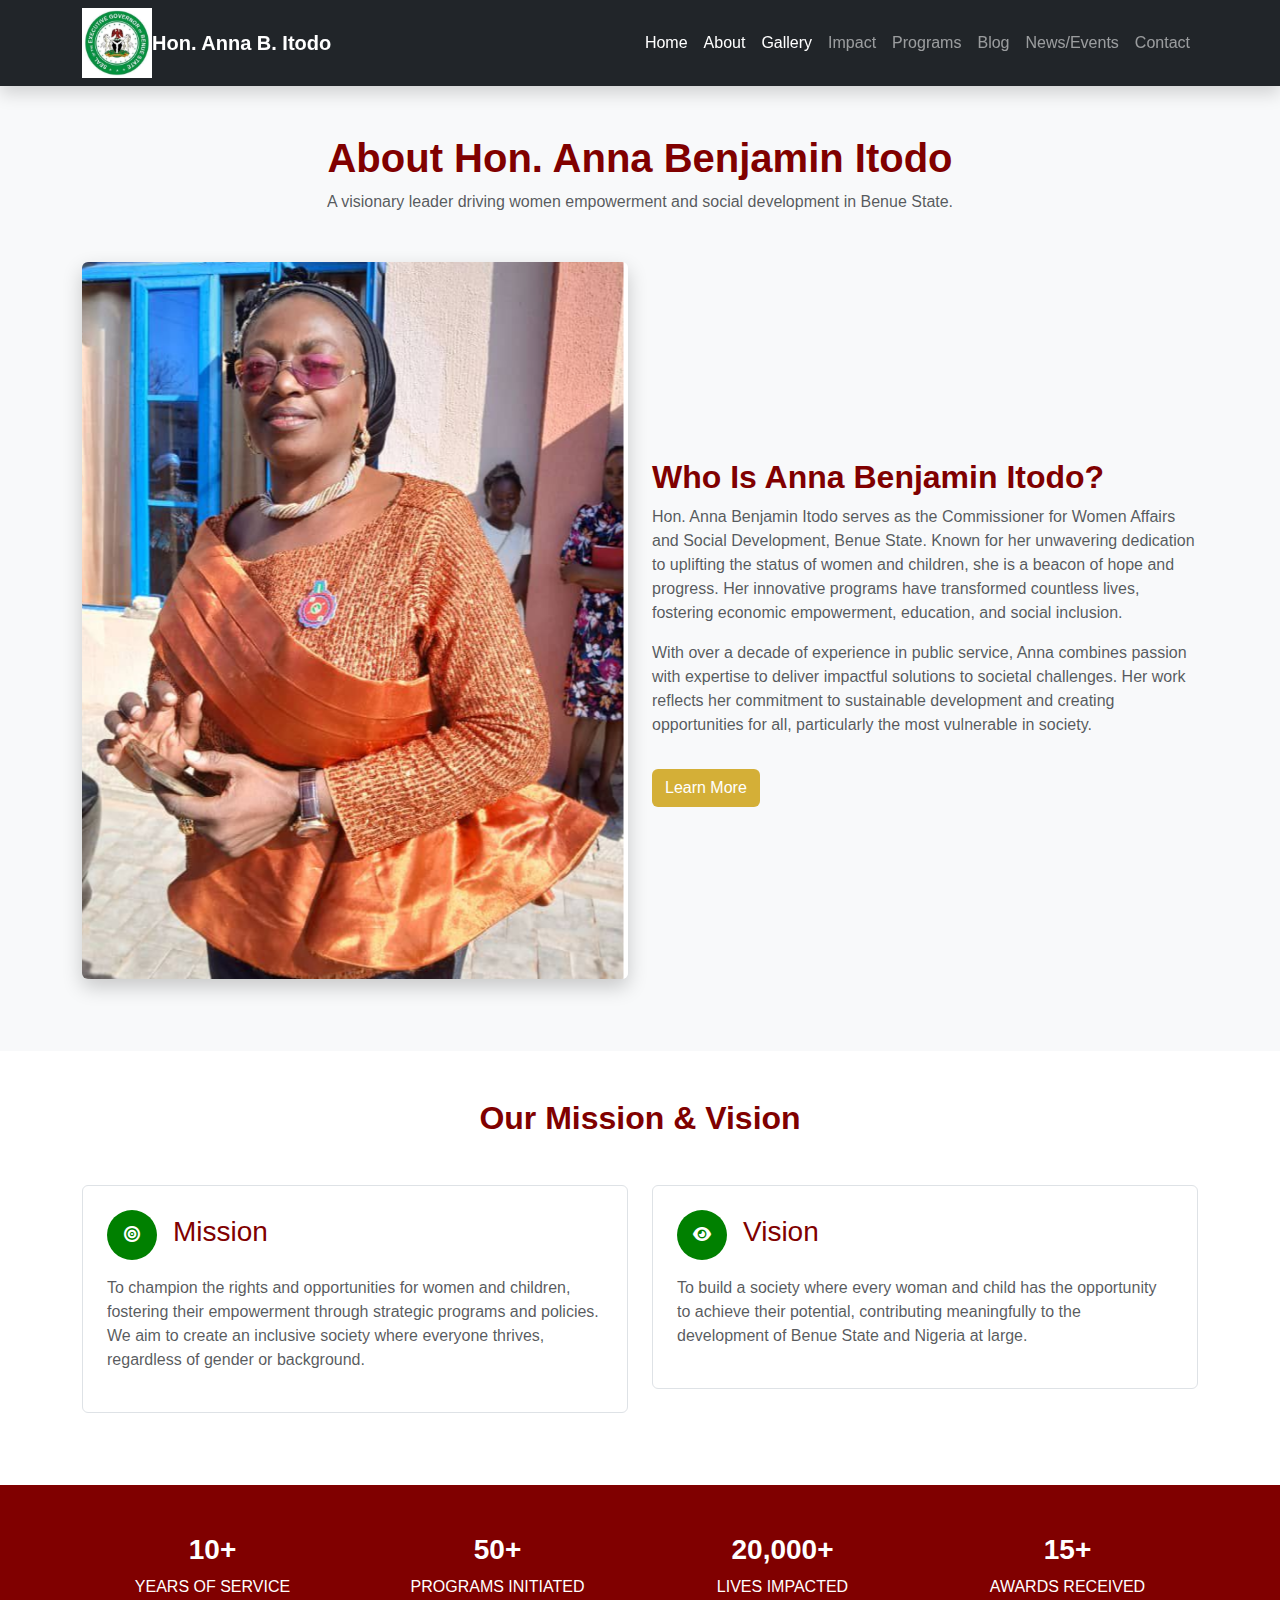
<file: About.html>
<!DOCTYPE html>
<html lang="en">
<head>
  <meta charset="UTF-8">
  <meta name="viewport" content="width=device-width, initial-scale=1.0">
  <title>About | Hon. Anna Benjamin Itodo</title>
  <link href="https://cdn.jsdelivr.net/npm/bootstrap@5.3.0-alpha1/dist/css/bootstrap.min.css" rel="stylesheet">
  <link href="https://cdnjs.cloudflare.com/ajax/libs/font-awesome/6.0.0/css/all.min.css" rel="stylesheet">
  <style>
    /* Color Palette */
    :root {
      --oxblood: #800000;
      --green: #008000;
      --gold: #d4af37;
      --white: #ffffff;
    }
    body {
      font-family: 'Arial', sans-serif;
    }
    .text-oxblood {
      color: var(--oxblood);
    }
    .bg-oxblood {
      background-color: var(--oxblood);
      color: var(--white);
    }
    .btn-gold {
      background-color: var(--gold);
      color: var(--white);
    }
    .btn-gold:hover {
      background-color: #b68e30;
    }
    .icon-circle {
      width: 50px;
      height: 50px;
      line-height: 50px;
      border-radius: 50%;
      background-color: var(--green);
      color: var(--white);
      display: inline-block;
      text-align: center;
    }
    .about-image {
      box-shadow: 0 8px 20px rgba(0, 0, 0, 0.2);
      transition: transform 0.3s ease, box-shadow 0.3s ease;
    }
    .about-image:hover {
      transform: scale(1.05);
    }
    .mission-card:hover {
      box-shadow: 0px 10px 25px rgba(0, 0, 0, 0.2);
    }

    .logo {
  width: 70px;
  height: auto;
  display: block;
  margin: 0 auto;
}
  </style>
</head>
<body>
  <!-- Navbar -->
  <nav class="navbar navbar-expand-lg navbar-dark bg-dark sticky-top shadow">
    <div class="container">
      <img src="images/logo.png" alt="Hon Anna" class="logo" />
      <a class="navbar-brand fw-bold" href="index.html">Hon. Anna B. Itodo</a>
      
      <button class="navbar-toggler" type="button" data-bs-toggle="collapse" data-bs-target="#navbarNav">
        <span class="navbar-toggler-icon"></span>
      </button>
      <div class="collapse navbar-collapse" id="navbarNav">
        <ul class="navbar-nav ms-auto">
          <li class="nav-item"><a class="nav-link active" href="index.html">Home</a></li>
          <li class="nav-item"><a class="nav-link active" href="About.html">About</a></li>
          <li class="nav-item"><a class="nav-link active" href="gallery.html">Gallery</a></li>
          <li class="nav-item"><a class="nav-link" href="#impact">Impact</a></li>
          <li class="nav-item"><a class="nav-link" href="programs.html">Programs</a></li>
          <li class="nav-item"><a class="nav-link" href="blog.html">Blog</a></li>
          <li class="nav-item"><a class="nav-link" href="news and events.html">News/Events</a></li>
          <li class="nav-item"><a class="nav-link" href="#contact">Contact</a></li>
        </ul>
      </div>
    </div>
  </nav>
  <!-- About Section -->
  <section id="about" class="py-5 bg-light">
    <div class="container">
      <!-- Hero Title -->
      <div class="text-center mb-5">
        <h1 class="fw-bold text-oxblood">About Hon. Anna Benjamin Itodo</h1>
        <p class="text-muted">A visionary leader driving women empowerment and social development in Benue State.</p>
      </div>
      <!-- About Content -->
      <div class="row align-items-center">
        <div class="col-lg-6 mb-4">
          <img src="images/anna.png" alt="Hon. Anna Benjamin Itodo" class="img-fluid rounded about-image">
        </div>
        <div class="col-lg-6">
          <h2 class="fw-bold text-oxblood">Who Is Anna Benjamin Itodo?</h2>
          <p class="text-muted">Hon. Anna Benjamin Itodo serves as the Commissioner for Women Affairs and Social Development, Benue State. Known for her unwavering dedication to uplifting the status of women and children, she is a beacon of hope and progress. Her innovative programs have transformed countless lives, fostering economic empowerment, education, and social inclusion.</p>
          <p class="text-muted">With over a decade of experience in public service, Anna combines passion with expertise to deliver impactful solutions to societal challenges. Her work reflects her commitment to sustainable development and creating opportunities for all, particularly the most vulnerable in society.</p>
          <button class="btn btn-gold mt-3">Learn More</button>
        </div>
      </div>
    </div>
  </section>

  <!-- Mission & Vision Section -->
  <section id="mission" class="py-5">
    <div class="container">
      <div class="text-center mb-5">
        <h2 class="fw-bold text-oxblood">Our Mission & Vision</h2>
      </div>
      <div class="row">
        <!-- Mission -->
        <div class="col-lg-6 mb-4">
          <div class="p-4 border rounded mission-card bg-white">
            <div class="d-flex align-items-center mb-3">
              <span class="icon-circle"><i class="fas fa-bullseye"></i></span>
              <h3 class="ms-3 text-oxblood">Mission</h3>
            </div>
            <p class="text-muted">To champion the rights and opportunities for women and children, fostering their empowerment through strategic programs and policies. We aim to create an inclusive society where everyone thrives, regardless of gender or background.</p>
          </div>
        </div>
        <!-- Vision -->
        <div class="col-lg-6 mb-4">
          <div class="p-4 border rounded mission-card bg-white">
            <div class="d-flex align-items-center mb-3">
              <span class="icon-circle"><i class="fas fa-eye"></i></span>
              <h3 class="ms-3 text-oxblood">Vision</h3>
            </div>
            <p class="text-muted">To build a society where every woman and child has the opportunity to achieve their potential, contributing meaningfully to the development of Benue State and Nigeria at large.</p>
          </div>
        </div>
      </div>
    </div>
  </section>

  <!-- Quick Stats Section -->
  <section id="stats" class="py-5 bg-oxblood">
    <div class="container text-center text-white">
      <div class="row">
        <div class="col-md-3">
          <h3 class="fw-bold">10+</h3>
          <p class="text-uppercase">Years of Service</p>
        </div>
        <div class="col-md-3">
          <h3 class="fw-bold">50+</h3>
          <p class="text-uppercase">Programs Initiated</p>
        </div>
        <div class="col-md-3">
          <h3 class="fw-bold">20,000+</h3>
          <p class="text-uppercase">Lives Impacted</p>
        </div>
        <div class="col-md-3">
          <h3 class="fw-bold">15+</h3>
          <p class="text-uppercase">Awards Received</p>
        </div>
      </div>
    </div>
  </section>

  <script src="https://cdn.jsdelivr.net/npm/bootstrap@5.3.0-alpha1/dist/js/bootstrap.bundle.min.js"></script>
</body>
</html>
</file>
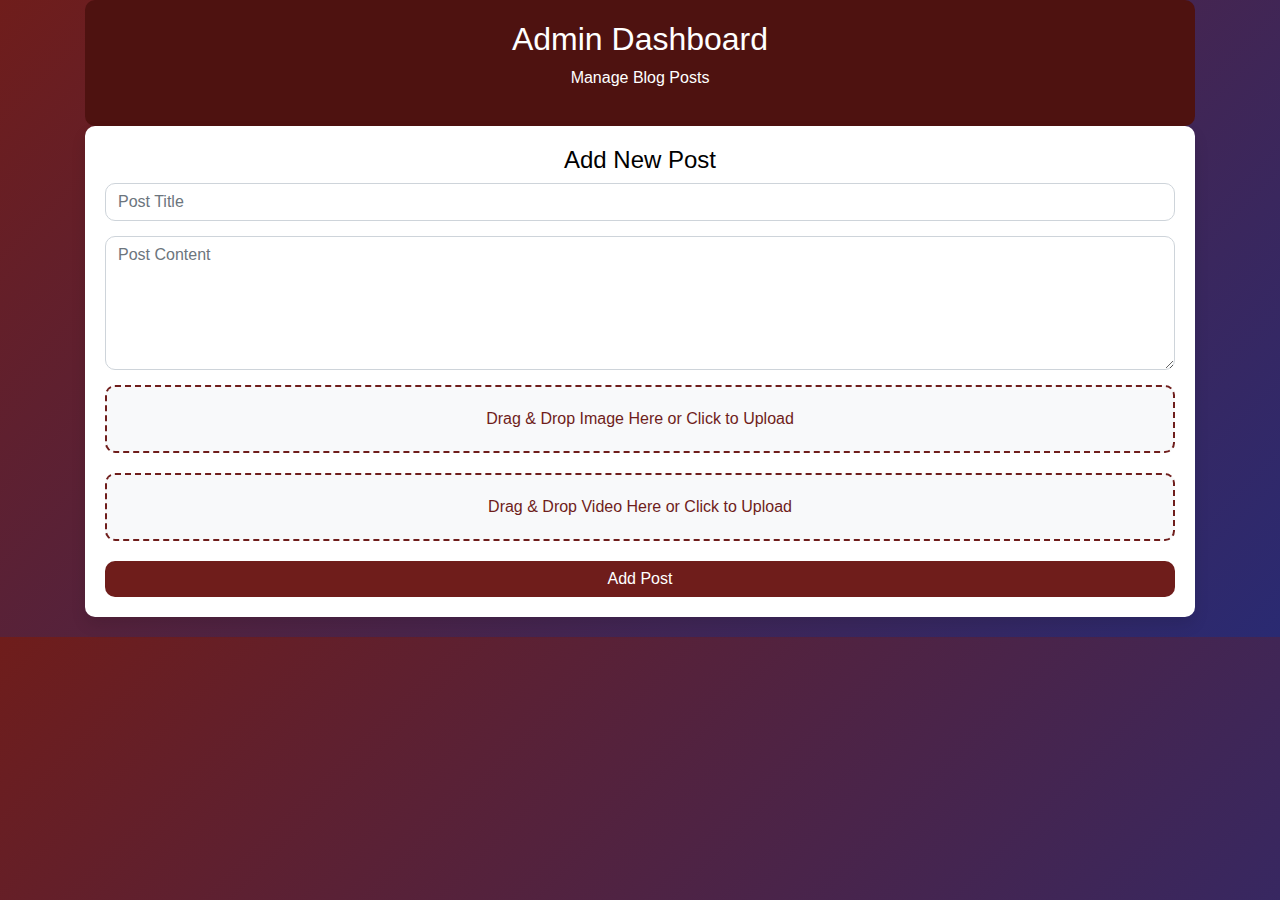
<file: admin_dashboard.html>
<!DOCTYPE html>
<html lang="en">
<head>
    <meta charset="UTF-8">
    <meta name="viewport" content="width=device-width, initial-scale=1.0">
    <title>Admin Dashboard</title>
    <link href="https://cdn.jsdelivr.net/npm/bootstrap@4.5.2/dist/css/bootstrap.min.css" rel="stylesheet">
    <style>
        body {
            background: linear-gradient(135deg, #6f1d1b, #2a2a72);
            color: #ffffff;
            font-family: 'Arial', sans-serif;
            height: 100%;
            margin: 0;
        }
        .header {
            background: #4e1210;
            color: white;
            padding: 20px;
            border-radius: 10px;
            text-align: center;
        }
        #postForm {
            background: #ffffff;
            padding: 20px;
            border-radius: 10px;
            box-shadow: 0 8px 15px rgba(0, 0, 0, 0.1);
            margin-bottom: 20px;
            color: #000;
        }
        .form-control {
            margin-bottom: 15px;
            border-radius: 10px;
        }
        .btn {
            margin-right: 10px;
            background: #6f1d1b;
            border: none;
            border-radius: 10px;
            transition: all 0.3s ease-in-out;
        }
        .btn:hover {
            background: #4e1210;
            transform: translateY(-2px);
            box-shadow: 0 8px 15px rgba(0, 0, 0, 0.2);
        }
        .upload-area {
            border: 2px dashed #6f1d1b;
            padding: 20px;
            text-align: center;
            border-radius: 10px;
            margin-bottom: 20px;
            background: #f8f9fa;
            color: #6f1d1b;
            transition: all 0.3s ease-in-out;
        }
        .upload-area:hover {
            background: #e9ecef;
            cursor: pointer;
        }
        #imagePreview img,
        #videoPreview video {
            max-width: 100%;
            max-height: 150px;
            margin-top: 10px;
            border-radius: 10px;
        }
        .post-card {
            background: #ffffff;
            padding: 20px;
            margin-bottom: 15px;
            border-radius: 10px;
            color: #000;
            box-shadow: 0 8px 15px rgba(0, 0, 0, 0.1);
        }
        .spinner-border {
            display: none;
        }
    </style>
</head>
<body>

<div class="container">
    <div class="header">
        <h2>Admin Dashboard</h2>
        <p>Manage Blog Posts</p>
    </div>

    <!-- Add/Edit Post Form -->
    <div id="postForm">
        <h4 class="text-center" id="formTitle">Add New Post</h4>
        <input type="text" id="postTitle" class="form-control" placeholder="Post Title" required>
        <textarea id="postContent" class="form-control" rows="5" placeholder="Post Content" required></textarea>

        <!-- Image Upload -->
        <div class="upload-area" id="imageUploader">
            Drag & Drop Image Here or Click to Upload
        </div>
        <div id="imagePreview"></div>

        <!-- Video Upload -->
        <div class="upload-area" id="videoUploader">
            Drag & Drop Video Here or Click to Upload
        </div>
        <div id="videoPreview"></div>

        <!-- Add/Edit Post Button -->
        <button id="addEditPostBtn" class="btn btn-success btn-block">Add Post</button>
        <div id="loadingSpinner" class="spinner-border text-light" role="status">
            <span class="sr-only">Loading...</span>
        </div>
    </div>

    <!-- Posts List -->
    <div id="postsList"></div>
</div>

<script>
    let editIndex = -1; // Index of the post being edited
    const maxFileSize = 200 * 1024 * 1024; // 200MB file size limit


    // Utility function for file preview
    function handleFileUpload(inputId, previewId, fileType) {
        const uploader = document.getElementById(inputId);
        const preview = document.getElementById(previewId);

        uploader.addEventListener('dragover', (e) => {
            e.preventDefault();
            uploader.style.background = '#e9ecef';
        });

        uploader.addEventListener('dragleave', () => {
            uploader.style.background = '#f8f9fa';
        });

        uploader.addEventListener('drop', (e) => {
            e.preventDefault();
            uploader.style.background = '#f8f9fa';
            const file = e.dataTransfer.files[0];
            if (file.size <= maxFileSize) {
                previewFile(file, preview, fileType);
            } else {
                alert('File size exceeds the 5MB limit!');
            }
        });

        uploader.addEventListener('click', () => {
            const input = document.createElement('input');
            input.type = 'file';
            input.accept = fileType;
            input.click();
            input.addEventListener('change', (e) => {
                const file = e.target.files[0];
                if (file.size <= maxFileSize) {
                    previewFile(file, preview, fileType);
                } else {
                    alert('File size exceeds the 5MB limit!');
                }
            });
        });
    }

    // File preview function
    function previewFile(file, preview, fileType) {
        const reader = new FileReader();
        reader.onload = () => {
            if (fileType.includes('image')) {
                preview.innerHTML = `<img src="${reader.result}" alt="Preview">`;
            } else if (fileType.includes('video')) {
                preview.innerHTML = `<video controls>
                    <source src="${reader.result}" type="${file.type}">
                    Your browser does not support the video tag.
                </video>`;
            }
        };
        reader.readAsDataURL(file);
    }

    // Load Posts
    function loadPosts() {
        const posts = JSON.parse(localStorage.getItem('posts') || '[]');
        const postsList = document.getElementById('postsList');
        postsList.innerHTML = '';

        posts.forEach((post, index) => {
            const postCard = document.createElement('div');
            postCard.classList.add('post-card');
            postCard.innerHTML = `
                <h4>${post.title}</h4>
                <p>${post.content}</p>
                ${post.image ? `<img src="${post.image}" alt="Post Image" class="img-fluid">` : ''}
                ${post.video ? `<video controls class="w-100">
                    <source src="${post.video}" type="video/mp4">
                    Your browser does not support the video tag.
                </video>` : ''}
                <button class="btn btn-warning" onclick="editPost(${index})">Edit</button>
                <button class="btn btn-danger" onclick="deletePost(${index})">Delete</button>
            `;
            postsList.appendChild(postCard);
        });
    }

    // Add/Edit Post
    document.getElementById('addEditPostBtn').addEventListener('click', () => {
        const title = document.getElementById('postTitle').value;
        const content = document.getElementById('postContent').value;
        const image = document.querySelector('#imagePreview img')?.src;
        const video = document.querySelector('#videoPreview video source')?.src;

        if (title.length < 5 || content.length < 10) {
            alert('Title should be at least 5 characters and content at least 10 characters.');
            return;
        }

        const posts = JSON.parse(localStorage.getItem('posts') || '[]');
        const loadingSpinner = document.getElementById('loadingSpinner');
        loadingSpinner.style.display = 'inline-block';

        setTimeout(() => {
            if (editIndex >= 0) {
                // Update existing post
                posts[editIndex] = { title, content, image, video };
                editIndex = -1;
                document.getElementById('formTitle').textContent = 'Add New Post';
                document.getElementById('addEditPostBtn').textContent = 'Add Post';
            } else {
                // Add new post
                posts.push({ title, content, image, video });
            }

            localStorage.setItem('posts', JSON.stringify(posts));
            loadPosts();
            resetForm();
            loadingSpinner.style.display = 'none';
        }, 1500); // Simulate a small delay for loading effect
    });

    // Edit Post
    function editPost(index) {
        const posts = JSON.parse(localStorage.getItem('posts') || '[]');
        const post = posts[index];
        document.getElementById('postTitle').value = post.title;
        document.getElementById('postContent').value = post.content;
        document.getElementById('imagePreview').innerHTML = post.image ? `<img src="${post.image}" alt="Preview">` : '';
        document.getElementById('videoPreview').innerHTML = post.video ? `<video controls>
            <source src="${post.video}" type="video/mp4">
            Your browser does not support the video tag.
        </video>` : '';
        document.getElementById('formTitle').textContent = 'Edit Post';
        document.getElementById('addEditPostBtn').textContent = 'Update Post';
        editIndex = index;
    }

    // Delete Post
    function deletePost(index) {
        if (confirm('Are you sure you want to delete this post?')) {
            const posts = JSON.parse(localStorage.getItem('posts') || '[]');
            posts.splice(index, 1);
            localStorage.setItem('posts', JSON.stringify(posts));
            loadPosts();
        }
    }

    // Reset Form
    function resetForm() {
        document.getElementById('postTitle').value = '';
        document.getElementById('postContent').value = '';
        document.getElementById('imagePreview').innerHTML = '';
        document.getElementById('videoPreview').innerHTML = '';
    }

    // Initialize
    handleFileUpload('imageUploader', 'imagePreview', 'image/*');
    handleFileUpload('videoUploader', 'videoPreview', 'video/*');
    loadPosts();

</script>

</body>
</html>
</file>
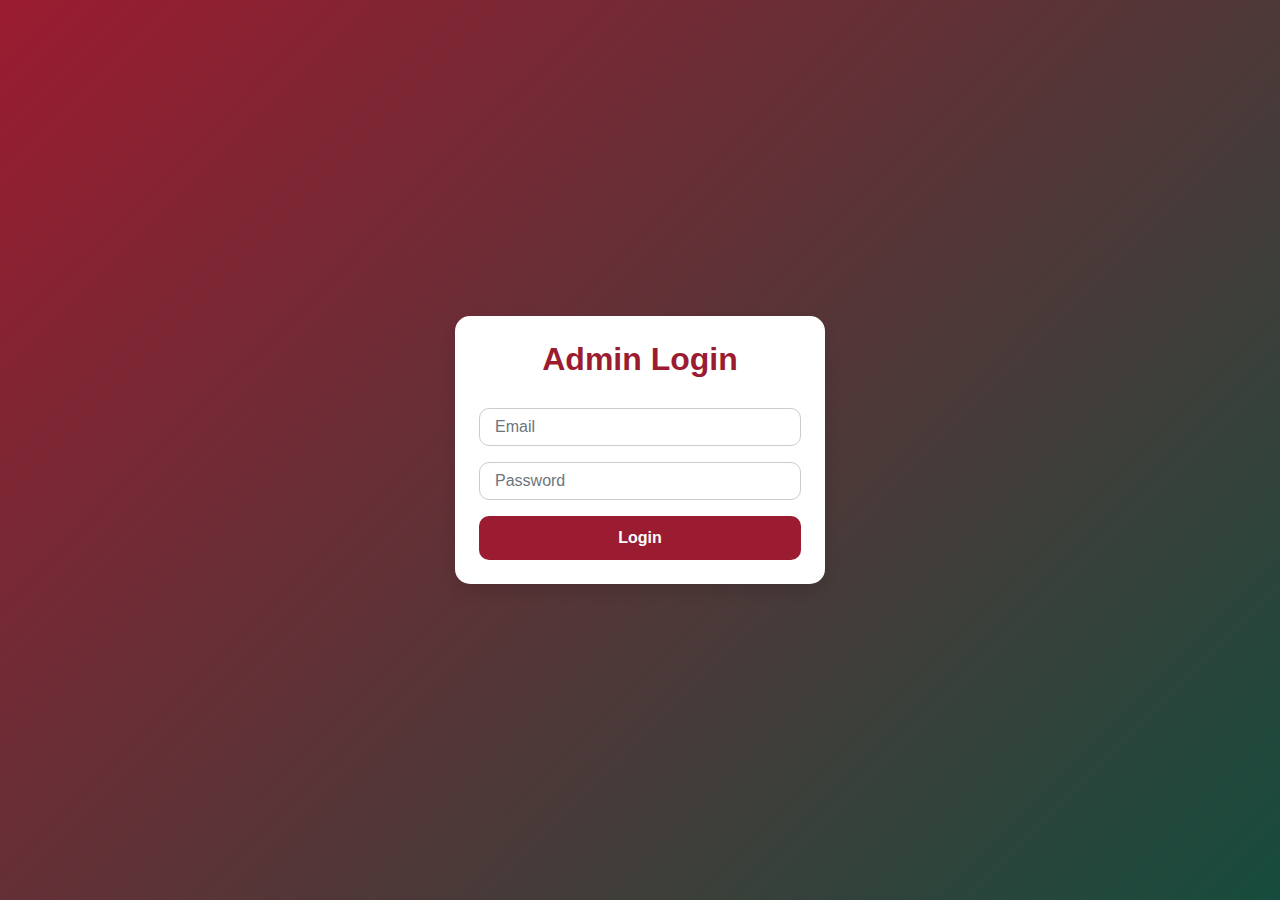
<file: admin_login.html>
<!DOCTYPE html>
<html lang="en">
<head>
    <meta charset="UTF-8">
    <meta name="viewport" content="width=device-width, initial-scale=1.0">
    <title>Admin Login</title>
    <link href="https://cdn.jsdelivr.net/npm/bootstrap@4.5.2/dist/css/bootstrap.min.css" rel="stylesheet">
    <style>
        /* General Styles */
        body {
            background: linear-gradient(135deg, #9b1c31, #174c3d);
            color: #ffffff;
            font-family: 'Arial', sans-serif;
            height: 100vh;
            display: flex;
            justify-content: center;
            align-items: center;
            margin: 0;
        }

        /* Card Styles */
        .card {
            background: #ffffff;
            border: none;
            border-radius: 15px;
            box-shadow: 0 8px 15px rgba(0, 0, 0, 0.1);
            width: 100%;
            max-width: 400px;
        }

        /* Title */
        .card h2 {
            color: #9b1c31;
            font-weight: bold;
            margin-bottom: 30px;
        }

        /* Input Fields */
        .form-control {
            border: 1px solid #ccc;
            border-radius: 10px;
            padding: 10px 15px;
            font-size: 16px;
            transition: all 0.3s ease-in-out;
        }
        .form-control:focus {
            border-color: #9b1c31;
            box-shadow: 0 0 5px rgba(155, 28, 49, 0.5);
            outline: none;
        }

        /* Button Styles */
        .btn {
            background-color: #9b1c31;
            color: #ffffff;
            font-weight: bold;
            border: none;
            border-radius: 10px;
            padding: 10px 15px;
            font-size: 16px;
            transition: all 0.3s ease;
        }
        .btn:hover {
            background-color: #174c3d;
            transform: translateY(-2px);
            box-shadow: 0 8px 15px rgba(23, 76, 61, 0.3);
        }

        /* Form Container */
        .container {
            width: 100%;
            max-width: 400px;
            text-align: center;
        }
    </style>
</head>
<body>

<div class="container">
    <div class="card p-4">
        <h2 class="text-center">Admin Login</h2>
        <form id="loginForm">
            <div class="form-group">
                <input type="email" class="form-control" id="username" placeholder="Email" required>
            </div>
            <div class="form-group">
                <input type="password" class="form-control" id="password" placeholder="Password" required>
            </div>
            <button type="submit" class="btn btn-block">Login</button>
        </form>
    </div>
</div>

<script>
    document.getElementById('loginForm').addEventListener('submit', function (e) {
        e.preventDefault();
        const username = document.getElementById('username').value;
        const password = document.getElementById('password').value;

        // Hardcoded credentials
        if (username === 'admin@example.com' && password === 'admin123') {
            localStorage.setItem('loggedIn', true);
            window.location.href = 'admin_dashboard.html';
        } else {
            alert('Invalid credentials');
        }
    });
</script>

</body>
</html>
</file>
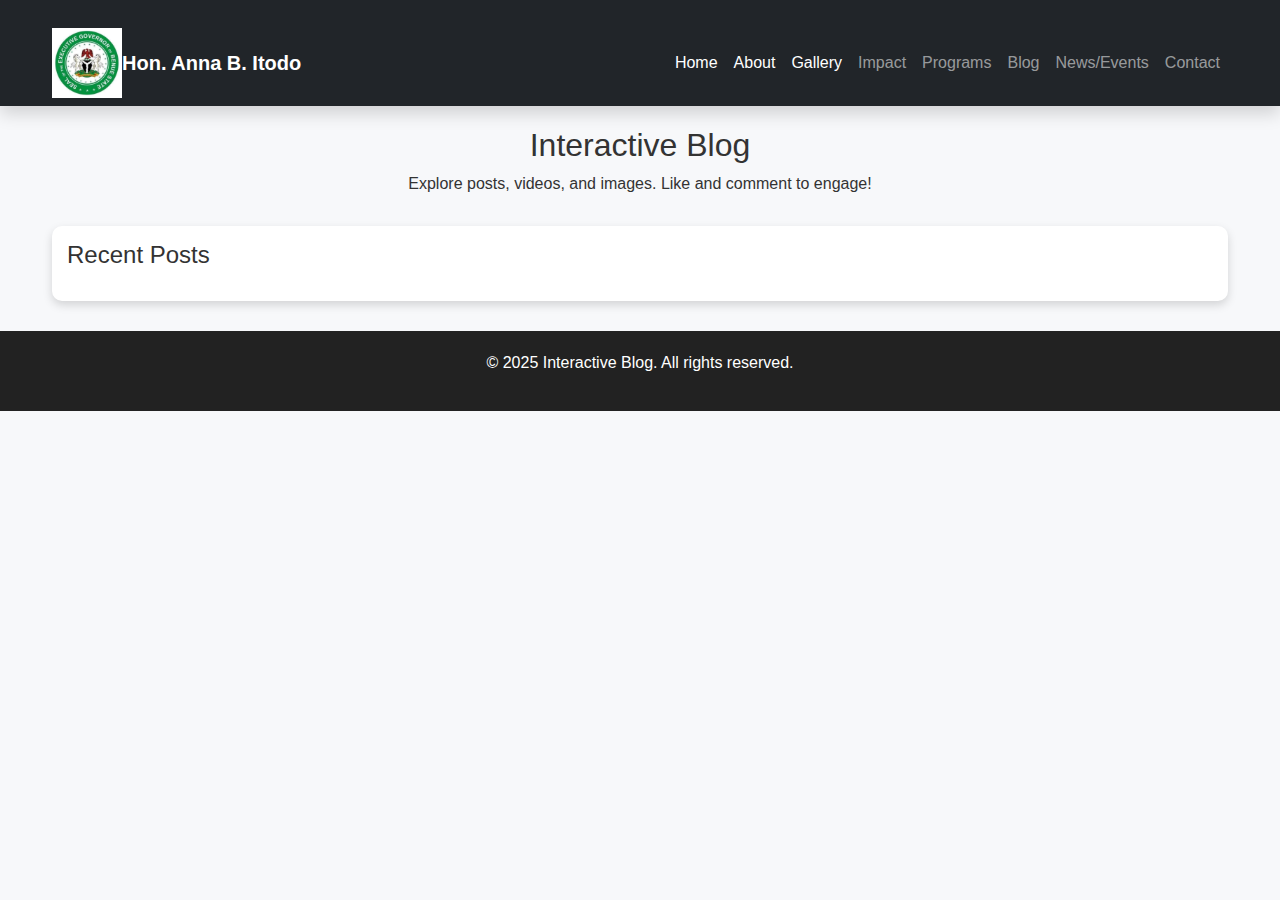
<file: blog.html>
<!DOCTYPE html>
<html lang="en">

<head>
    <meta charset="UTF-8">
    <meta name="viewport" content="width=device-width, initial-scale=1.0">
    <meta name="description" content="Interactive Blog - Discover videos, images, and posts with likes and comments.">
    <title>Interactive Blog</title>
    <link href="https://cdn.jsdelivr.net/npm/bootstrap@5.3.0-alpha3/dist/css/bootstrap.min.css" rel="stylesheet">
    <style>
        body {
            background-color: #f7f8fa;
            font-family: 'Roboto', sans-serif;
            color: #333;
        }

        .container {
            margin-top: 20px;
            max-width: 1200px;
        }

        .blog-header {
            text-align: center;
            margin-bottom: 30px;
        }

        .post-grid {
            display: grid;
            grid-template-columns: 2fr 1fr;
            gap: 20px;
        }

        .post-card {
            background: #fff;
            border-radius: 10px;
            box-shadow: 0 4px 10px rgba(0, 0, 0, 0.15);
            overflow: hidden;
            transition: transform 0.3s ease;
        }

        .post-card:hover {
            transform: translateY(-5px);
            box-shadow: 0 8px 20px rgba(0, 0, 0, 0.2);
        }

        .post-image,
        .post-video {
            width: 100%;
            max-width: 100%;
            height: auto;
            object-fit: cover;
        }

        .post-content {
            padding: 20px;
        }

        .post-title {
            font-size: 1.5rem;
            font-weight: bold;
            margin-bottom: 10px;
        }

        .interaction {
            display: flex;
            justify-content: space-between;
            align-items: center;
        }

        .sidebar {
            background: #fff;
            padding: 15px;
            border-radius: 10px;
            box-shadow: 0 4px 10px rgba(0, 0, 0, 0.15);
        }

        .footer {
            margin-top: 30px;
            text-align: center;
            padding: 20px;
            background: #222;
            color: #fff;
        }

        .footer a {
            color: #ff9800;
            text-decoration: none;
        }

        /* Modal styles */
        .modal-dialog {
            max-width: 80%;
            margin: 30px auto;
        }


    
    /* Button Styling */
    .btn {
        padding: 10px 20px;
        font-size: 1rem;
        font-weight: bold;
        border-radius: 50px;
        transition: background-color 0.3s ease, transform 0.3s ease;
    }

    .btn-primary {
        background-color: #007bff;
        border-color: #007bff;
    }

    .btn-primary:hover {
        background-color: #0056b3;
        border-color: #004085;
        transform: translateY(-2px);
    }

    .btn-secondary {
        background-color: #6c757d;
        border-color: #6c757d;
    }

    .btn-secondary:hover {
        background-color: #5a6268;
        border-color: #4e555b;
        transform: translateY(-2px);
    }

    /* Spacing and alignment */
    .interaction {
        display: flex;
        justify-content: space-between;
        gap: 15px; /* Add space between buttons */
        margin-top: 15px;
    }

    /* Modal Button Styling */
    .modal-footer .btn {
        padding: 10px 30px;
        font-size: 1rem;
        border-radius: 30px;
    }

    .modal-footer .btn-secondary {
        background-color: #f0ad4e;
        border-color: #f0ad4e;
    }

    .modal-footer .btn-secondary:hover {
        background-color: #ec971f;
        border-color: #d58512;
    }

    .logo {
  width: 70px;
  height: auto;
  display: block;
  margin: 0 auto;
}
</style>

</head>

<body>
     <!-- Navbar -->
  <nav class="navbar navbar-expand-lg navbar-dark bg-dark sticky-top shadow">
    <div class="container">
      <img src="images/logo.png" alt="Hon Anna" class="logo" />
      <a class="navbar-brand fw-bold" href="index.html">Hon. Anna B. Itodo</a>
      
      <button class="navbar-toggler" type="button" data-bs-toggle="collapse" data-bs-target="#navbarNav">
        <span class="navbar-toggler-icon"></span>
      </button>
      <div class="collapse navbar-collapse" id="navbarNav">
        <ul class="navbar-nav ms-auto">
          <li class="nav-item"><a class="nav-link active" href="index.html">Home</a></li>
          <li class="nav-item"><a class="nav-link active" href="About.html">About</a></li>
          <li class="nav-item"><a class="nav-link active" href="gallery.html">Gallery</a></li>
          <li class="nav-item"><a class="nav-link" href="#impact">Impact</a></li>
          <li class="nav-item"><a class="nav-link" href="programs.html">Programs</a></li>
          <li class="nav-item"><a class="nav-link" href="blog.html">Blog</a></li>
          <li class="nav-item"><a class="nav-link" href="news and events.html">News/Events</a></li>
          <li class="nav-item"><a class="nav-link" href="#contact">Contact</a></li>
        </ul>
      </div>
    </div>
  </nav>
    <div class="container">
        <div class="blog-header">
            <h2>Interactive Blog</h2>
            <p>Explore posts, videos, and images. Like and comment to engage!</p>
        </div>

        <!-- Blog Posts Section -->
        <div class="post-grid" id="postGrid"></div>

        <!-- Sidebar Section -->
        <div class="sidebar">
            <h4>Recent Posts</h4>
            <ul id="recentPosts"></ul>
        </div>
    </div>

    <!-- Modal for full post content -->
    <div class="modal fade" id="postModal" tabindex="-1" aria-labelledby="postModalLabel" aria-hidden="true">
        <div class="modal-dialog">
            <div class="modal-content">
                <div class="modal-header">
                    <h5 class="modal-title" id="postModalLabel"></h5>
                    <button type="button" class="btn-close" data-bs-dismiss="modal" aria-label="Close"></button>
                </div>
                <div class="modal-body" id="postModalBody"></div>
                <div class="modal-footer">
                    <button type="button" class="btn btn-secondary" data-bs-dismiss="modal">Close</button>
                </div>
            </div>
        </div>
    </div>

    <div class="footer">
        <p>&copy; 2025 Interactive Blog. All rights reserved.</p>
    </div>

    <script src="https://cdn.jsdelivr.net/npm/bootstrap@5.3.0-alpha3/dist/js/bootstrap.bundle.min.js"></script>
    <script>
        // Load posts from local storage
        function loadPosts() {
            const posts = JSON.parse(localStorage.getItem('posts') || '[]');
            const postGrid = document.getElementById('postGrid');
            const recentPosts = document.getElementById('recentPosts');

            postGrid.innerHTML = '';
            recentPosts.innerHTML = '';

            posts.forEach((post, index) => {
                // Main Post Display
                const postCard = document.createElement('div');
                postCard.classList.add('post-card');
                
                let postImage = '';
                if (post.image) {
                    postImage = `<img src="${post.image}" alt="Post Image" class="post-image">`;
                }

                let postVideo = '';
                if (post.video) {
                    postVideo = `<video class="post-video" controls>
                        <source src="${post.video}" type="video/mp4">
                        Your browser does not support the video tag.
                    </video>`;
                }

                postCard.innerHTML = `
                    ${postImage}
                    <div class="post-content">
                        <h5 class="post-title">${post.title}</h5>
                        <p>${post.content.slice(0, 150)}...</p> <!-- Show a truncated version -->
                        <button class="btn btn-primary" data-bs-toggle="modal" data-bs-target="#postModal" onclick="viewFullPost(${index})">Read More</button>
                        ${postVideo}
                        <div class="interaction">
                            <button class="btn btn-primary" onclick="likePost(${index})">Like</button>
                            <button class="btn btn-secondary" onclick="commentOnPost(${index})">Comment</button>
                        </div>
                    </div>
                `;
                postGrid.appendChild(postCard);

                // Recent Posts Sidebar
                const recentPost = document.createElement('li');
                recentPost.textContent = post.title;
                recentPosts.appendChild(recentPost);
            });
        }

        // View full post in modal
        function viewFullPost(index) {
            const posts = JSON.parse(localStorage.getItem('posts') || '[]');
            const post = posts[index];
            const modalTitle = document.getElementById('postModalLabel');
            const modalBody = document.getElementById('postModalBody');
            
            modalTitle.textContent = post.title;
            modalBody.innerHTML = `
                ${post.image ? `<img src="${post.image}" alt="Post Image" class="post-image mb-3">` : ''}
                <p>${post.content}</p>
                ${post.video ? `<video class="post-video w-100" controls>
                    <source src="${post.video}" type="video/mp4">
                    Your browser does not support the video tag.
                </video>` : ''}
            `;
        }

        // Like a post
        function likePost(index) {
            const posts = JSON.parse(localStorage.getItem('posts') || '[]');
            posts[index].likes = posts[index].likes ? posts[index].likes + 1 : 1;
            localStorage.setItem('posts', JSON.stringify(posts));
            alert(`Post liked! Total likes: ${posts[index].likes}`);
        }

        // Comment on a post
        function commentOnPost(index) {
            const comment = prompt('Enter your comment:');
            if (comment) {
                const posts = JSON.parse(localStorage.getItem('posts') || '[]');
                posts[index].comments = posts[index].comments || [];
                posts[index].comments.push(comment);
                localStorage.setItem('posts', JSON.stringify(posts));
                alert('Comment added!');
            }
        }

        // Initialize the blog page
        loadPosts();
    </script>
</body>

</html>
</file>
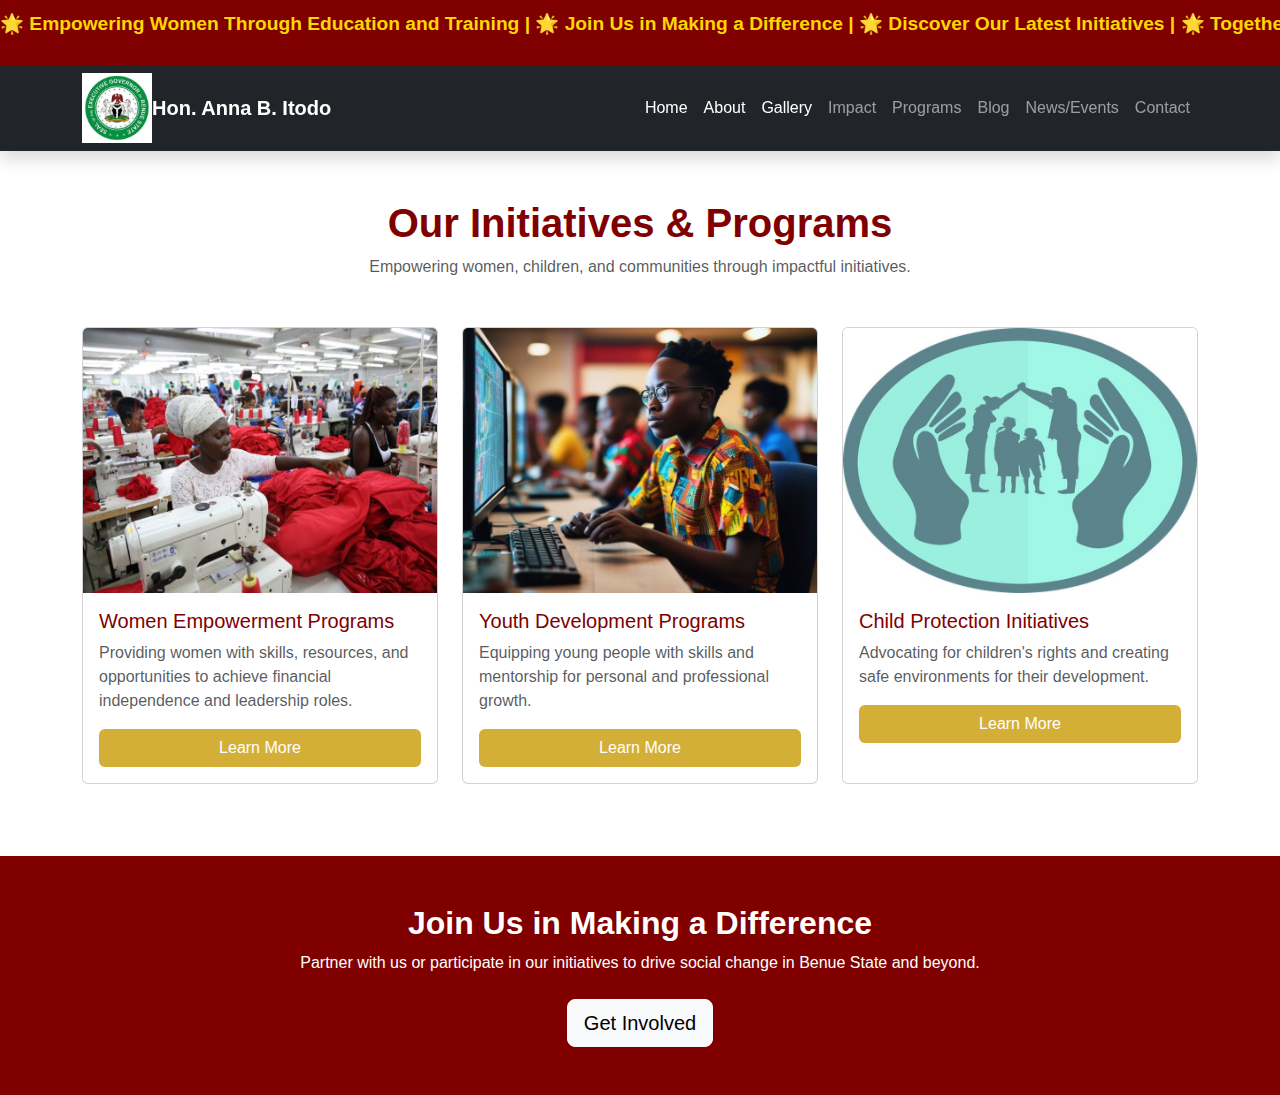
<file: programs.html>
<!DOCTYPE html>
<html lang="en">
<head>
  <meta charset="UTF-8">
  <meta name="viewport" content="width=device-width, initial-scale=1.0">
  <title>Initiatives & Programs | Hon. Anna Benjamin Itodo</title>
  <link href="https://cdn.jsdelivr.net/npm/bootstrap@5.3.0-alpha1/dist/css/bootstrap.min.css" rel="stylesheet">
  <link href="https://cdnjs.cloudflare.com/ajax/libs/font-awesome/6.0.0/css/all.min.css" rel="stylesheet">
  <style>
    :root {
      --oxblood: #800000;
      --green: #008000;
      --gold: #d4af37;
      --white: #ffffff;
    }
    body {
      font-family: 'Arial', sans-serif;
    }
    .text-oxblood {
      color: var(--oxblood);
    }
    .bg-oxblood {
      background-color: var(--oxblood);
      color: var(--white);
    }
    .btn-gold {
      background-color: var(--gold);
      color: var(--white);
    }
    .btn-gold:hover {
      background-color: #b68e30;
    }
    .slider {
      height: 300px;
      overflow: hidden;
      position: relative;
    }
    .slider img {
      width: 100%;
      height: 100%;
      object-fit: cover;
      transition: transform 0.5s ease;
    }
    .slider img:hover {
      transform: scale(1.05);
    }
    .program-card {
      transition: box-shadow 0.3s ease;
    }
    .program-card:hover {
      box-shadow: 0 10px 25px rgba(0, 0, 0, 0.2);
    }

    .logo {
  width: 70px;
  height: auto;
  display: block;
  margin: 0 auto;
}
  </style>
</head>
<body>
  <!-- Advertisement Slider -->
  <section id="advert-banner" class="ad-banner">
    <div class="ad-container">
      <div class="ad-scroll">
        <p>
          🌟 Empowering Women Through Education and Training | 🌟 Join Us in Making a Difference | 🌟 Discover Our Latest Initiatives | 🌟 Together, We Build a Better Future! | 🌟 Stay Updated with the Latest News and Events!
        </p>
      </div>
    </div>
  </section>
  <!-- Navbar -->
  <nav class="navbar navbar-expand-lg navbar-dark bg-dark sticky-top shadow">
    <div class="container">
      <img src="images/logo.png" alt="Hon Anna" class="logo" />
      <a class="navbar-brand fw-bold" href="index.html">Hon. Anna B. Itodo</a>
      
      <button class="navbar-toggler" type="button" data-bs-toggle="collapse" data-bs-target="#navbarNav">
        <span class="navbar-toggler-icon"></span>
      </button>
      <div class="collapse navbar-collapse" id="navbarNav">
        <ul class="navbar-nav ms-auto">
          <li class="nav-item"><a class="nav-link active" href="index.html">Home</a></li>
          <li class="nav-item"><a class="nav-link active" href="About.html">About</a></li>
          <li class="nav-item"><a class="nav-link active" href="gallery.html">Gallery</a></li>
          <li class="nav-item"><a class="nav-link" href="#impact">Impact</a></li>
          <li class="nav-item"><a class="nav-link" href="programs.html">Programs</a></li>
          <li class="nav-item"><a class="nav-link" href="blog.html">Blog</a></li>
          <li class="nav-item"><a class="nav-link" href="news and events.html">News/Events</a></li>
          <li class="nav-item"><a class="nav-link" href="#contact">Contact</a></li>
        </ul>
      </div>
    </div>
  </nav>
  <style>
  /* Banner Section Styling */
  .ad-banner {
    background-color: #800000; /* Oxblood color */
    color: #fff;
    overflow: hidden;
    width: 100%;
    padding: 10px 0;
    position: relative;
    box-shadow: 0 4px 6px rgba(0, 0, 0, 0.1);
  }
  
  /* Scrolling Text Container */
  .ad-container {
    position: relative;
    white-space: nowrap;
  }
  
  /* Animation for Scrolling */
  .ad-scroll p {
    display: inline-block;
    font-size: 1.2rem;
    font-weight: bold;
    white-space: nowrap;
    animation: scroll-left 15s linear infinite;
    color: #FFD700; /* Gold color */
  }
  
  @keyframes scroll-left {
    0% {
      transform: translateX(100%);
    }
    100% {
      transform: translateX(-100%);
    }
  }
  </style>
  
  

  <!-- Initiatives Section -->
  <section id="initiatives" class="py-5">
    <div class="container">
      <div class="text-center mb-5">
        <h1 class="fw-bold text-oxblood">Our Initiatives & Programs</h1>
        <p class="text-muted">Empowering women, children, and communities through impactful initiatives.</p>
      </div>
      <div class="row">
        <!-- Initiative Card -->
        <div class="col-lg-4 mb-4">
          <div class="card program-card h-100">
            <img src="images/women empowerment.png" class="card-img-top" alt="Women Empowerment">
            <div class="card-body">
              <h5 class="card-title text-oxblood">Women Empowerment Programs</h5>
              <p class="card-text text-muted">Providing women with skills, resources, and opportunities to achieve financial independence and leadership roles.</p>
              <button class="btn btn-gold w-100">Learn More</button>
            </div>
          </div>
        </div>
        <!-- Initiative Card -->
        <div class="col-lg-4 mb-4">
          <div class="card program-card h-100">
            <img src="images/youth.png" class="card-img-top" alt="Youth Development">
            <div class="card-body">
              <h5 class="card-title text-oxblood">Youth Development Programs</h5>
              <p class="card-text text-muted">Equipping young people with skills and mentorship for personal and professional growth.</p>
              <button class="btn btn-gold w-100">Learn More</button>
            </div>
          </div>
        </div>
        <!-- Initiative Card -->
        <div class="col-lg-4 mb-4">
          <div class="card program-card h-100">
            <img src="images/child prt.png" class="card-img-top" alt="Child Protection">
            <div class="card-body">
              <h5 class="card-title text-oxblood">Child Protection Initiatives</h5>
              <p class="card-text text-muted">Advocating for children's rights and creating safe environments for their development.</p>
              <button class="btn btn-gold w-100">Learn More</button>
            </div>
          </div>
        </div>
      </div>
    </div>
  </section>

  <!-- Call to Action -->
  <section id="cta" class="py-5 bg-oxblood text-white">
    <div class="container text-center">
      <h2 class="fw-bold">Join Us in Making a Difference</h2>
      <p class="mb-4">Partner with us or participate in our initiatives to drive social change in Benue State and beyond.</p>
      <button class="btn btn-light btn-lg">Get Involved</button>
    </div>
  </section>

  <script src="https://cdn.jsdelivr.net/npm/bootstrap@5.3.0-alpha1/dist/js/bootstrap.bundle.min.js"></script>
</body>
</html>
</file>
